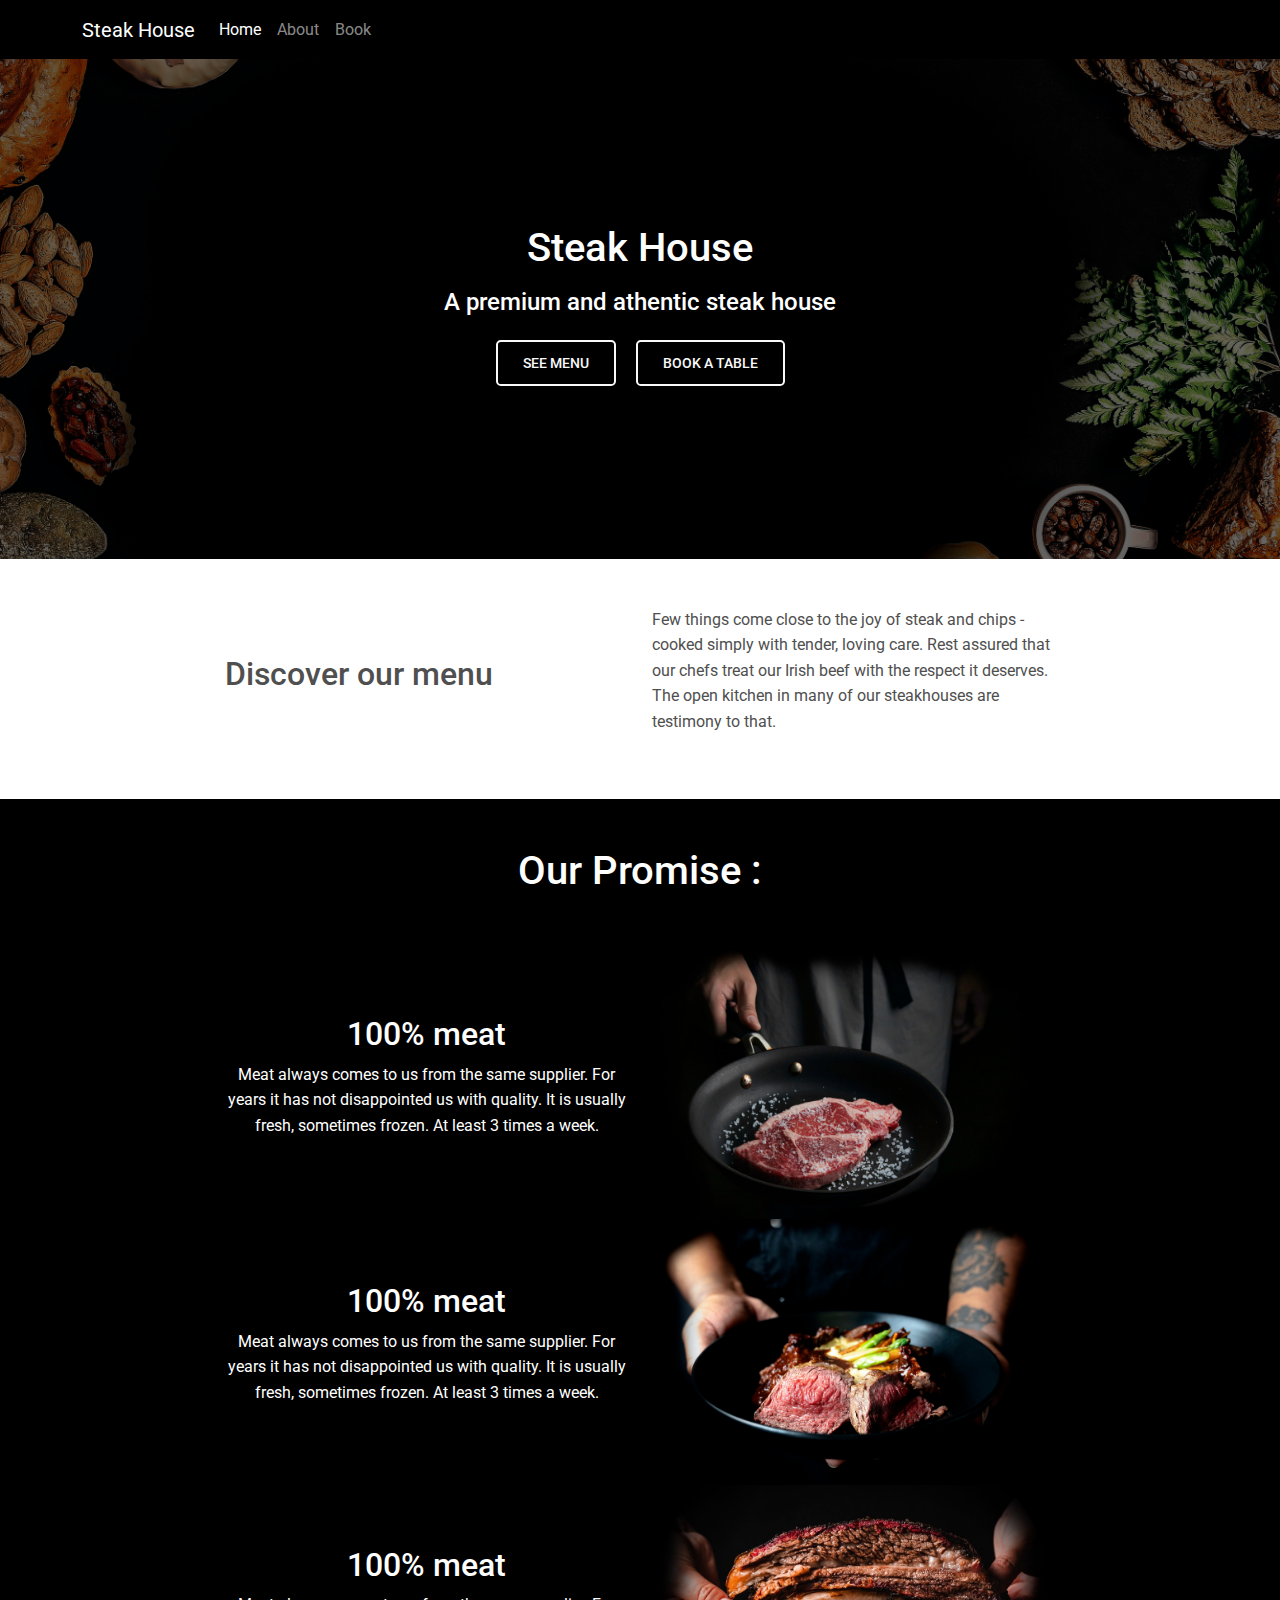
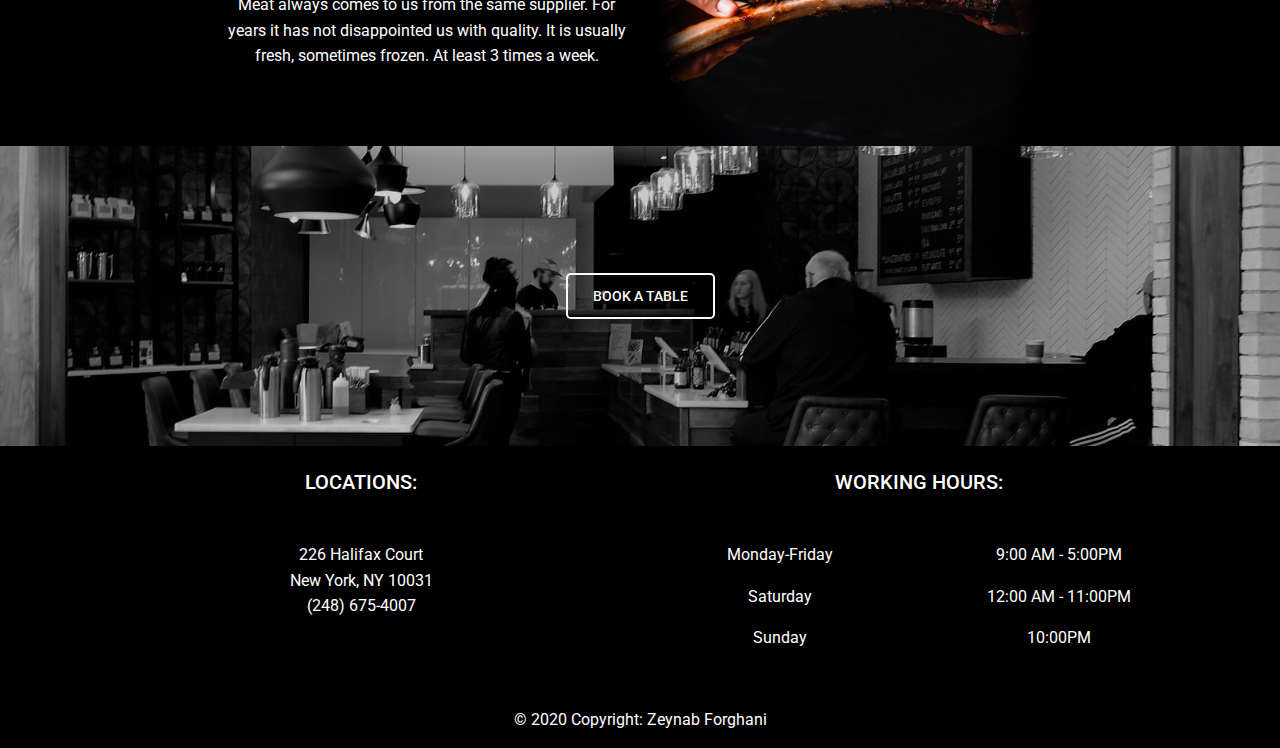
<file: index.html>
<!DOCTYPE html>
<html lang="en">
  <head>
    <meta charset="UTF-8" />
    <meta
      name="viewport"
      content="width=device-width, initial-scale=1, shrink-to-fit=no"
    />
    <meta http-equiv="x-ua-compatible" content="ie=edge" />
    <title>Material Design for Bootstrap</title>
    <!-- MDB icon -->
    <link rel="icon" href="img/mdb-favicon.ico" type="image/x-icon" />
    <!-- Font Awesome -->
    <link
      rel="stylesheet"
      href="https://cdnjs.cloudflare.com/ajax/libs/font-awesome/6.0.0/css/all.min.css"
    />
    <!-- Google Fonts Roboto -->
    <link
      rel="stylesheet"
      href="https://fonts.googleapis.com/css2?family=Roboto:wght@300;400;500;700;900&display=swap"
    />
    <!-- MDB -->
    <link rel="stylesheet" href="css/mdb.min.css" />
    <!-- Coustome Link  -->
    <link rel="stylesheet" href="./src/css/style.css" />
  </head>
  <body>
    <!-- Start your project here-->
    <header>
      <nav class="navbar navbar-expand-lg navbar-dark bg-black">
        <div class="container">
          <a class="navbar-brand" href="#">Steak House</a>
          <button
            class="navbar-toggler"
            type="button"
            data-mdb-toggle="collapse"
            data-mdb-target="#navbarNav"
            aria-controls="navbarNav"
            aria-expanded="false"
            aria-label="Toggle navigation"
          >
            <i class="fas fa-bars"></i>
          </button>
          <div class="collapse navbar-collapse" id="navbarNav">
            <ul class="navbar-nav">
              <li class="nav-item">
                <a class="nav-link active" aria-current="page" href="#">Home</a>
              </li>
              <li class="nav-item">
                <a class="nav-link" href="#about">About</a>
              </li>
              <li class="nav-item">
                <a class="nav-link" href="#book">Book</a>
              </li>
            </ul>
          </div>
        </div>
      </nav>
      <!-- Background image -->
      <div class="p-5 text-center bg-image" id="intro">
        <div class="mask" style="background-color: rgba(0, 0, 0, 0.6)">
          <div class="d-flex justify-content-center align-items-center h-100">
            <div class="text-white">
              <h1 class="mb-3">Steak House</h1>
              <h4 class="mb-3">A premium and athentic steak house</h4>
              <a
                class="btn btn-outline-light btn-lg m-2"
                href="#!"
                role="button"
                >SEE MENU</a
              >
              <a
                class="btn btn-outline-light btn-lg m-2"
                href="#!"
                role="button"
                >BOOK A TABLE</a
              >
            </div>
          </div>
        </div>
      </div>
      <!-- Background image -->
    </header>
    <main>
      <section class="divider py-5">
        <div class="container-fluid">
          <div class="row justify-content-center align-items-center">
            <div class="col-md-4 text-right pr-5">
              <h2>Discover our menu</h2>
            </div>
            <div class="col-md-4">
              <p>
                Few things come close to the joy of steak and chips -cooked
                simply with tender, loving care. Rest assured that our chefs
                treat our Irish beef with the respect it deserves. The open
                kitchen in many of our steakhouses are testimony to that.
              </p>
            </div>
          </div>
        </div>
      </section>

      <section id="about" class="text-center text-white">
        <div class="container-fluid">
          <h1 class="py-5">Our Promise :</h1>
          <div class="row justify-content-center align-items-center">
            <div class="col-md-4">
              <h2>100% meat</h2>
              <p>
                Meat always comes to us from the same supplier. For years it has
                not disappointed us with quality. It is usually fresh, sometimes
                frozen. At least 3 times a week.
              </p>
            </div>
            <div class="col-md-4">
              <img src="./img/1.jpg" alt="meat" class="img-fluid" />
            </div>
          </div>
          <div class="row justify-content-center align-items-center">
            <div class="col-md-4">
              <h2>100% meat</h2>
              <p>
                Meat always comes to us from the same supplier. For years it has
                not disappointed us with quality. It is usually fresh, sometimes
                frozen. At least 3 times a week.
              </p>
            </div>
            <div class="col-md-4">
              <img src="./img/2.jpg" alt="meat" class="img-fluid" />
            </div>
          </div>
          <div class="row justify-content-center align-items-center">
            <div class="col-md-4">
              <h2>100% meat</h2>
              <p>
                Meat always comes to us from the same supplier. For years it has
                not disappointed us with quality. It is usually fresh, sometimes
                frozen. At least 3 times a week.
              </p>
            </div>
            <div class="col-md-4">
              <img src="./img/3.jpg" alt="meat" class="img-fluid" />
            </div>
          </div>
        </div>
      </section>

      <section id="book">
        <div class="d-flex justify-content-center align-items-center h-100">
          <div class="text-white">
            <a class="btn btn-outline-light btn-lg m-2" href="#!" role="button"
              >BOOK A TABLE</a
            >
          </div>
        </div>
      </section>
    </main>
    <footer class="bg-black text-white text-center text-lg-left">
      <!-- Grid container -->
      <div class="container p-4">
        <!--Grid row-->
        <div class="row">
          <!--Grid column-->
          <div class="col-lg-6 col-md-6 mb-4 mb-md-0">
            <h5 class="text-uppercase mb-5">Locations:</h5>

            <p>
              226 Halifax Court<br />
              New York, NY 10031
              <br />
              (248) 675-4007
            </p>
          </div>
          <!--Grid column-->

          <!--Grid column-->
          <div class="col-lg-6 col-md-6 mb-4 mb-md-0">
            <h5 class="text-uppercase mb-5">Working hours:</h5>
            <div class="row">
              <div class="col-6">
                <p>Monday-Friday</p>
                <p>Saturday</p>
                <p>Sunday</p>
              </div>
              <div class="col-6">
                <p>9:00 AM - 5:00PM</p>
                <p>12:00 AM - 11:00PM</p>
                <p>10:00PM</p>
              </div>
            </div>
          </div>
          <!--Grid column-->
        </div>
        <!--Grid row-->
      </div>
      <!-- Grid container -->

      <!-- Copyright -->
      <div class="text-center p-3" style="background-color: rgba(0, 0, 0, 0.2)">
        © 2020 Copyright:
        <a class="text-white" href="https://mdbootstrap.com/"
          >Zeynab Forghani</a
        >
      </div>
      <!-- Copyright -->
    </footer>
    <!-- End your project here-->

    <!-- MDB -->
    <script type="text/javascript" src="js/mdb.min.js"></script>
    <!-- Custom scripts -->
    <script type="text/javascript"></script>
  </body>
</html>
</file>
<file: src/css/style.css>
body {
    background-color: #000;
}

.divider {
    background-color: #fff;
}

#intro {
    background-image: url('../../img/intro.jpg');
    height: 400px;
}

#book {
    background-image: url('../../img/book.jpg');
    height: 300px;
    background-size: cover;
}

@media (min-width : 576px) {
    #intro {
        height: 500px;
    }
}
</file>
